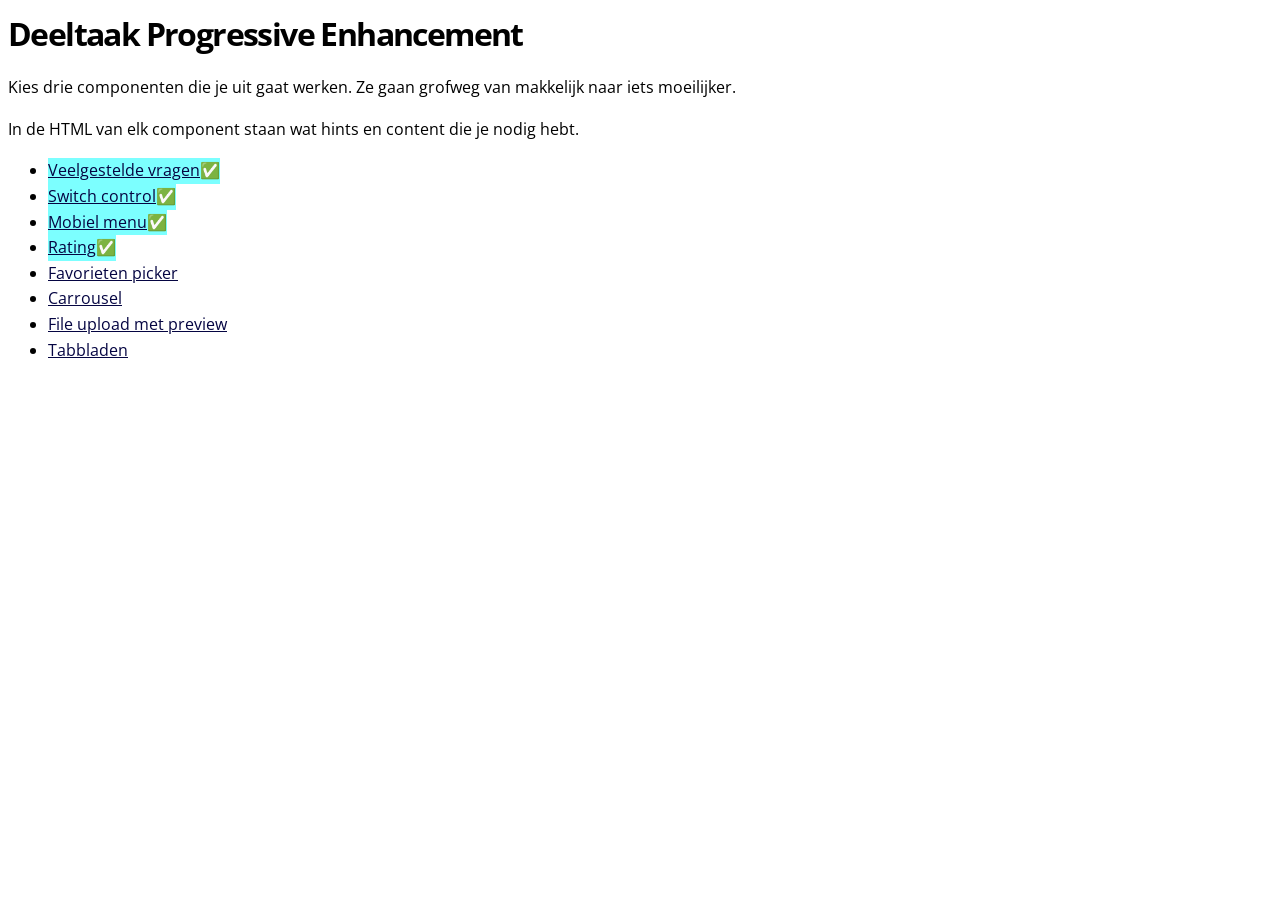
<file: index.html>
<!doctype html>
<html lang="nl">
	<head>
		<meta charset="utf-8">
		<title>Progressive Enhancement / FDND</title>
		<link href="https://fonts.googleapis.com/css2?family=Open+Sans:ital,wght@0,300..800;1,300..800&display=swap" rel="stylesheet">
		<link href="assets/styles.css" rel="stylesheet">
	</head>
	<style>
		.fdnd-nav{
			ul > li:nth-last-of-type(n+5){
				background-color: rgba(0, 255, 255, 0.514);
				width: fit-content;
				&::after{
					content: '✅';
				}
			}
		}
	</style>
	<body>
		<h1>Deeltaak Progressive Enhancement</h1>
		<p>Kies drie componenten die je uit gaat werken. Ze gaan grofweg van makkelijk naar iets moeilijker.</p>
		<p>In de HTML van elk component staan wat hints en content die je nodig hebt.</p>
		<nav class="fdnd-nav">
			<ul>
				<li><a href="faq.html">Veelgestelde vragen</a></li>
				<li><a href="switch.html">Switch control</a></li>
				<li><a href="menu.html">Mobiel menu</a></li>
				<li><a href="rating.html">Rating</a></li>

				<li><a href="pickers.html">Favorieten picker</a></li>
				<li><a href="carrousel.html">Carrousel</a></li>
				<li><a href="file.html">File upload met preview</a></li>
				<li><a href="tabs.html">Tabbladen</a></li>
			</ul>
		</nav>
	</body>
</html>
</file>
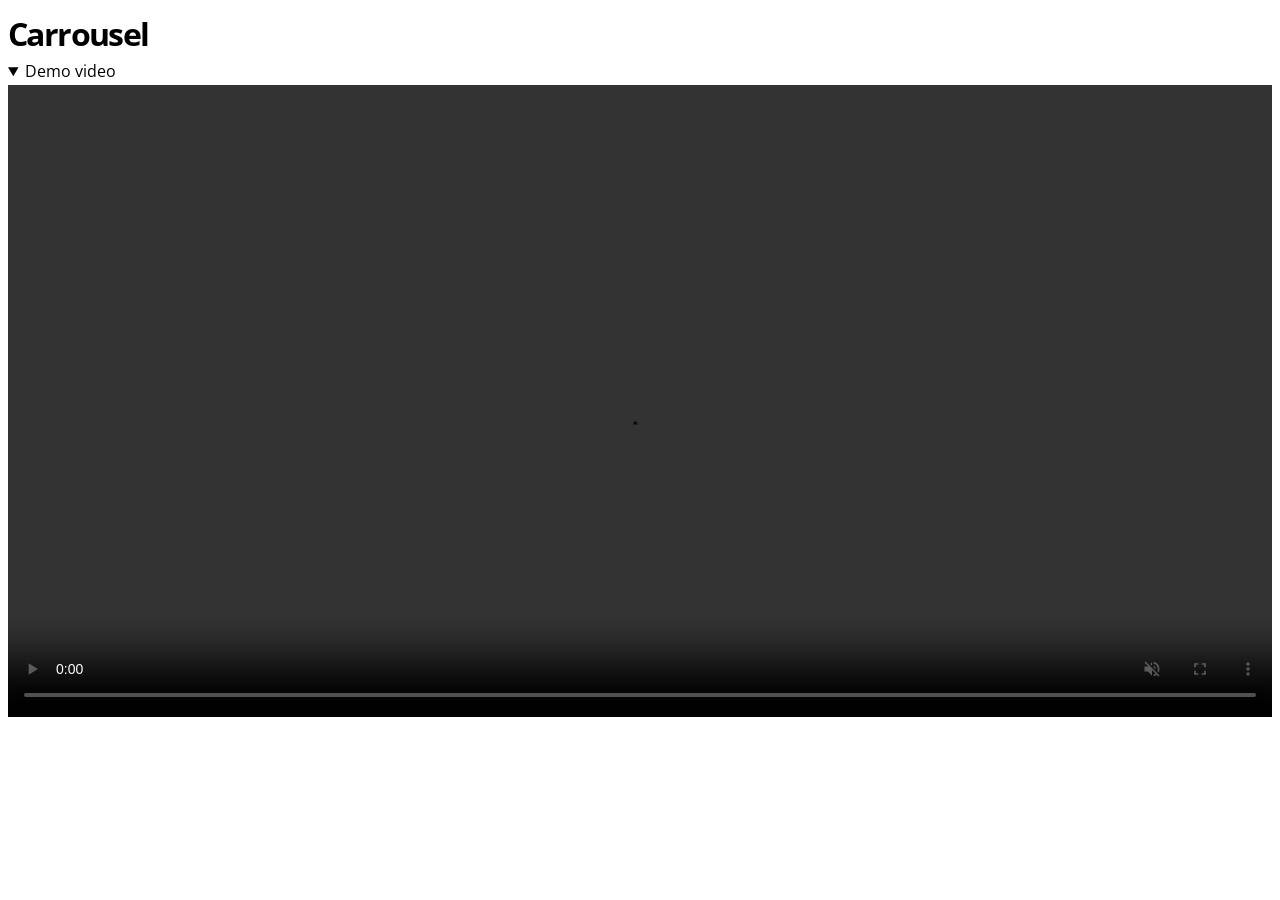
<file: carrousel.html>
<!doctype html>
<html lang="nl">
	<head>
		<meta charset="utf-8">
		<title>Carrousel / Progressive Enhancement / FDND</title>
		<link href="https://fonts.googleapis.com/css2?family=Open+Sans:ital,wght@0,300..800;1,300..800&display=swap" rel="stylesheet">
		<link href="assets/styles.css" rel="stylesheet">
		<style>
			/* Schrijf hier gewoon je CSS voor dit component */

			/* Hint: welk layout model is handig om content naast elkaar te zetten? */
		</style>
		<script type="module">
			/* Schrijf hier eventueel je client-side JavaScript */
		</script>
	</head>
	<body>
		<h1>Carrousel</h1>

		<!-- Content

		“Websites leren bouwen, én praktijkervaring opdoen?”

		“FDND is de enige HBO-opleiding voor Frontend Development in Nederland, in twee jaar stomen wij jou klaar voor het werkveld”

		“Je werkt bij ons aan échte projecten voor échte opdrachtgevers”

		“In het studiomodel werken studenten onder begeleiding van coaches en experts uit het vakgebied aan praktijkgerichte opdrachten”

		“Bij FDND leer je websites bouwen en andere belangrijke skills die jij in de praktijk toe kan passen”

		“Een Associate degree-opleiding is een tweejarige hbo-opleiding op niveau 5”

		-->

		<details open>
			<summary>Demo video</summary>
			<video src="assets/carrousel.mp4" width="1298" height="469" controls muted autoplay loop>
				<a href="assets/carrousel.mp4">assets/carrousel.mp4</a>
			</video>
		</details>
	</body>
</html>
</file>
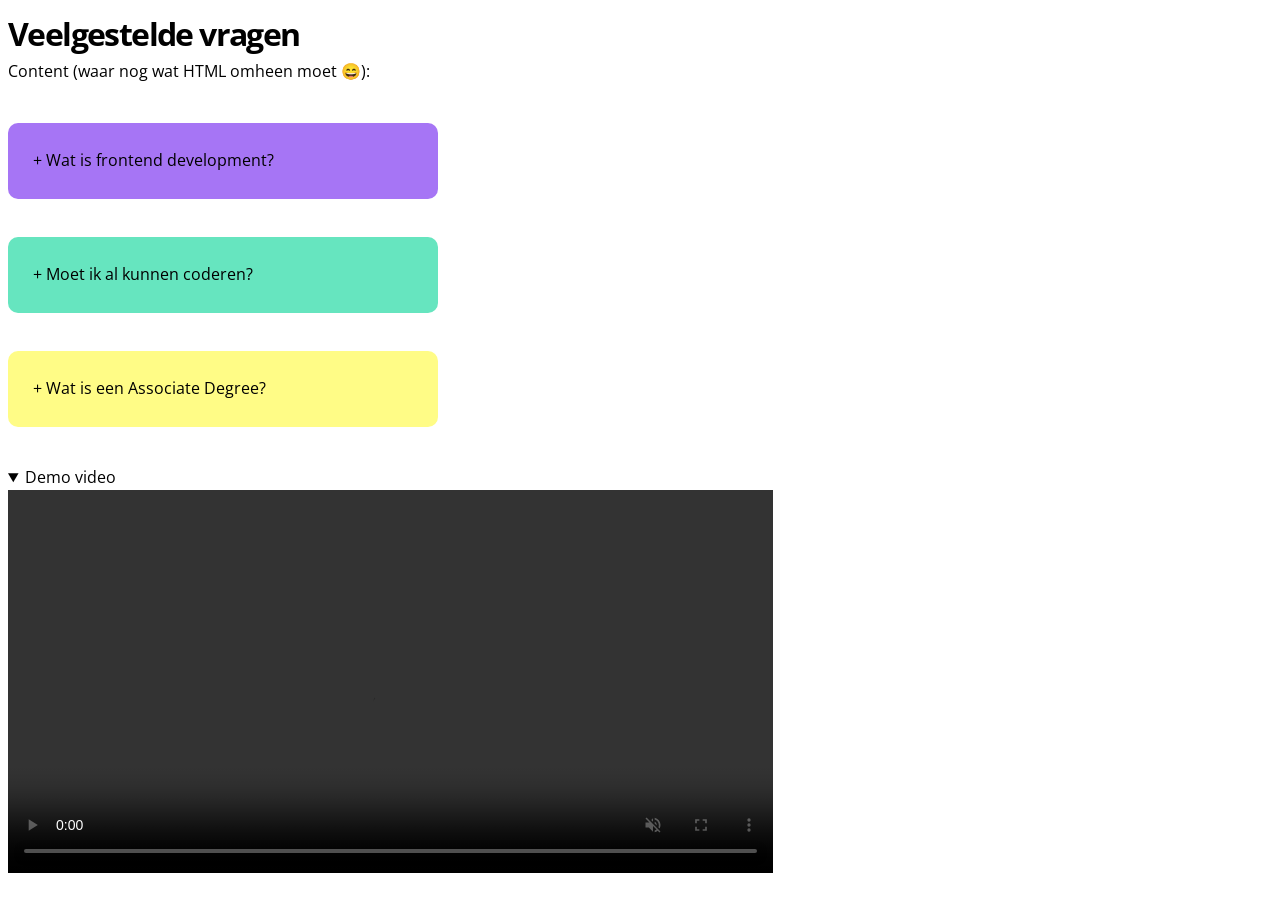
<file: faq.html>
<!doctype html>
<html lang="nl">
	<head>
		<meta charset="utf-8">
		<title>Veelgestelde vragen / Progressive Enhancement / FDND</title>
		<link href="https://fonts.googleapis.com/css2?family=Open+Sans:ital,wght@0,300..800;1,300..800&display=swap" rel="stylesheet">
		<link href="assets/styles.css" rel="stylesheet">
		<style>
			/* Schrijf hier gewoon je CSS voor dit component */

			body{
				--purple: #A675F5;
				--blue: #050542;
				--blue-50: rgba(5, 5, 66, 0.5);
				--green: #66E5BF;
				--yellow: #FFFC86;
			}

			.detail_container{
				position: relative;
				
			}

			.detail_container details{
				/* border: 1px solid; */
				width: auto;
				margin-block: 3%;

				
				summary{
				width: 30%;
				border-radius: 10px;
				padding: 2%;
					&::marker{
						content: '+ ';
					}
				}

				&[open] summary{
					border-radius: 10px 10px 0 0;
						&::marker{
							color: white;
							transform: rotate(45deg);
						}
				
				}


				&:nth-of-type(1){ 
				
					>summary {
						background-color: var(--purple);
					}

					article{
						background-color: var(--purple);
							p{
								margin-block: 0px;
								padding: 2%;
							}
					}
				}
				
				&:nth-of-type(2){ 
				
					>summary {
						background-color: var(--green);
					}
					article{
						background-color: var(--green);
							p{
								margin-block: 0px;
								padding: 2%;
							}
					}
				}
				
				&:nth-of-type(3){ 
				
					>summary {
						background-color: var(--yellow);
					}
					article{
						background-color: var(--yellow);
							p{
								margin-block: 0px;
								padding: 2%;
							}
					}
				}
				
			}

			 
			
			
		</style>
	</head>
	<body>
		<h1>Veelgestelde vragen</h1>


		Content (waar nog wat HTML omheen moet 😄):
		<section class="detail_container">
			<details>
				<summary>Wat is frontend development?</summary>
				<article><p>Een frontend developer ontwerpt en bouwt websites in HTML, CSS en JavaScript. Deze frontend talen leer je bij ons, je hebt dus geen voorkennis nodig.</p></article>
			</details>
			<details>
				<summary>Moet ik al kunnen coderen?</summary>
				<article><p>Nee, je hebt helemaal geen voorkennis nodig om te beginnen aan deze opleiding, we kunnen je alles leren! Als je wel al voorkennis hebt, is dat alleen maar goed, dan kunnen we je helpen je skills te verbeteren en te verdiepen in de stof.</p></article>
			</details>
			<details>
				<summary>Wat is een Associate Degree?</summary>
				<article><p>Een Associate degree-opleiding is een tweejarige hbo-opleiding op niveau 5. Een Ad slaat een brug tussen het mbo-4 (niveau 4) en een hbo-bachelor (niveau 6). Met een Associate degree kies je voor een praktijkgerichte hbo-opleiding; je wordt opgeleid voor een beroep dat aansluit bij de praktijk. In dit geval word je opgeleid tot ‘frontend designer/developer' of kortweg ‘frontender’. Frontenders ontwerpen en maken interactieve, toegankelijke toepassingen voor het web. Frontenders werken binnen het gebied van software development, interactieontwerp en digitaal visueel ontwerp.
				Na afronding van deze tweejarige hbo-opleiding, krijg je een wettelijk erkend hbo-diploma met de graad Associate degree. Met dit Ad-diploma kun je direct aan de slag in het werkveld of doorstromen naar de bacheloropleiding Communication and Multimedia Design (CMD).</p></article>
			</details>
		</section>

		<!-- Hint: Dit stukje HTML geeft het misschien al weg :) -->
		<details open>
			<summary>Demo video</summary>
			<video src="assets/faq.mp4" width="765" height="769" controls muted autoplay loop>
				<a href="assets/faq.mp4">assets/faq.mp4</a>
			</video>
		</details>
	</body>
</html>
</file>
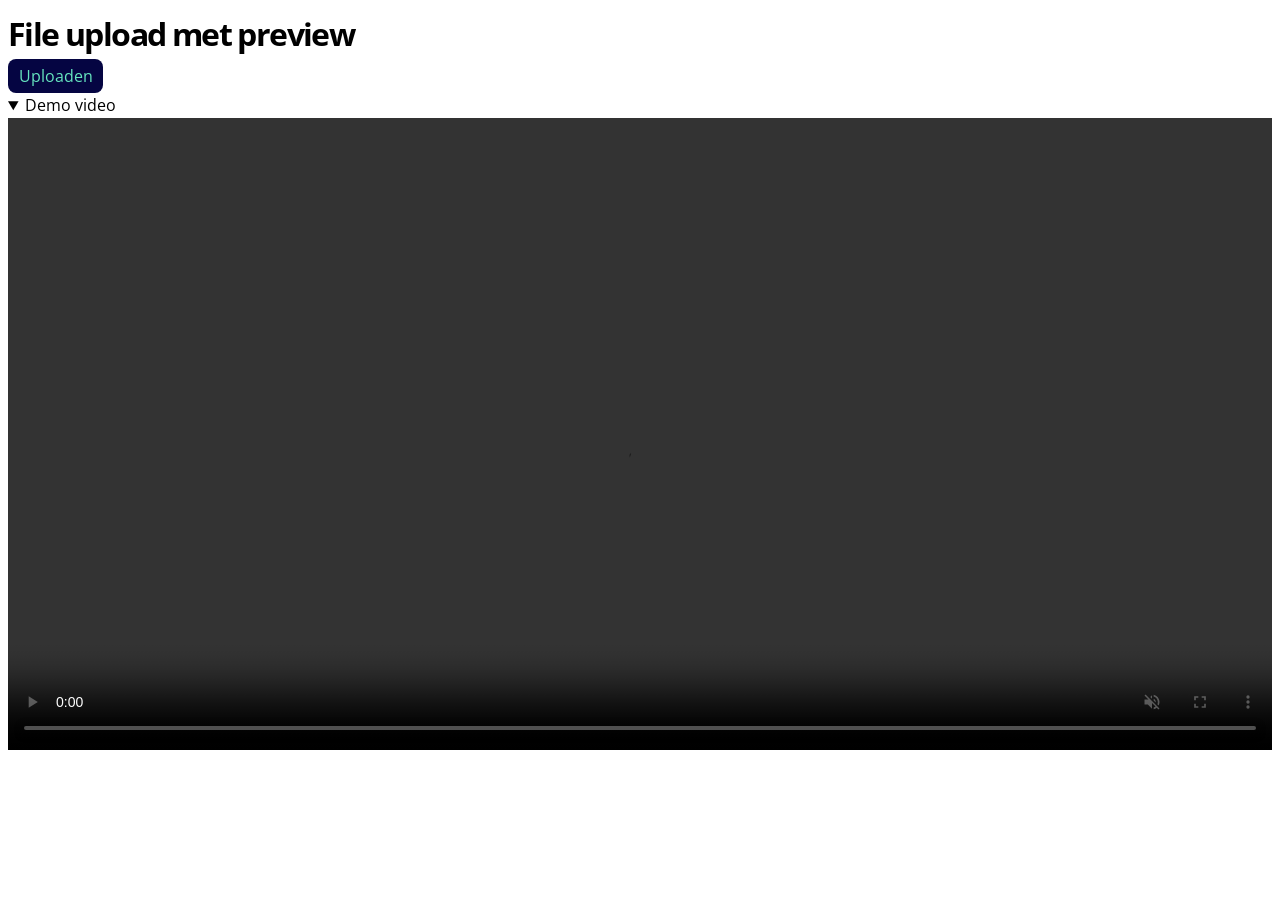
<file: file.html>
<!doctype html>
<html lang="nl">
	<head>
		<meta charset="utf-8">
		<title>File upload met preview / Progressive Enhancement / FDND</title>
		<link href="https://fonts.googleapis.com/css2?family=Open+Sans:ital,wght@0,300..800;1,300..800&display=swap" rel="stylesheet">
		<link href="assets/styles.css" rel="stylesheet">
		<style>
			/* Schrijf hier gewoon je CSS voor dit component */

			/* Hint: Denk niet te ingewikkeld */
		</style>
		<script type="module">
			/* Schrijf hier eventueel je client-side JavaScript */
			
			/* Hint: Met een paar regels kom je al een heel eind */

			/* Hint: Via JS kun je Custom Properties in CSS aanpassen */
		</script>
	</head>
	<body>
		<h1>File upload met preview</h1>

		<!-- Voor het uploaden van een bestand heb je altijd een formulier nodig.
			 Dus die krijg je alvast. Maak je over de server niet druk; het gaat om de UI. -->
		<form method="post">

			<!-- Hint: Denk niet te ingewikkeld -->

			<button type="submit" class="fdnd-button">Uploaden</button>

		</form>

		<details open>
			<summary>Demo video</summary>
			<video src="assets/file.mp4" width="1496" height="496" controls muted autoplay loop>
				<a href="assets/file.mp4">assets/file.mp4</a>
			</video>
		</details>
	</body>
</html>
</file>
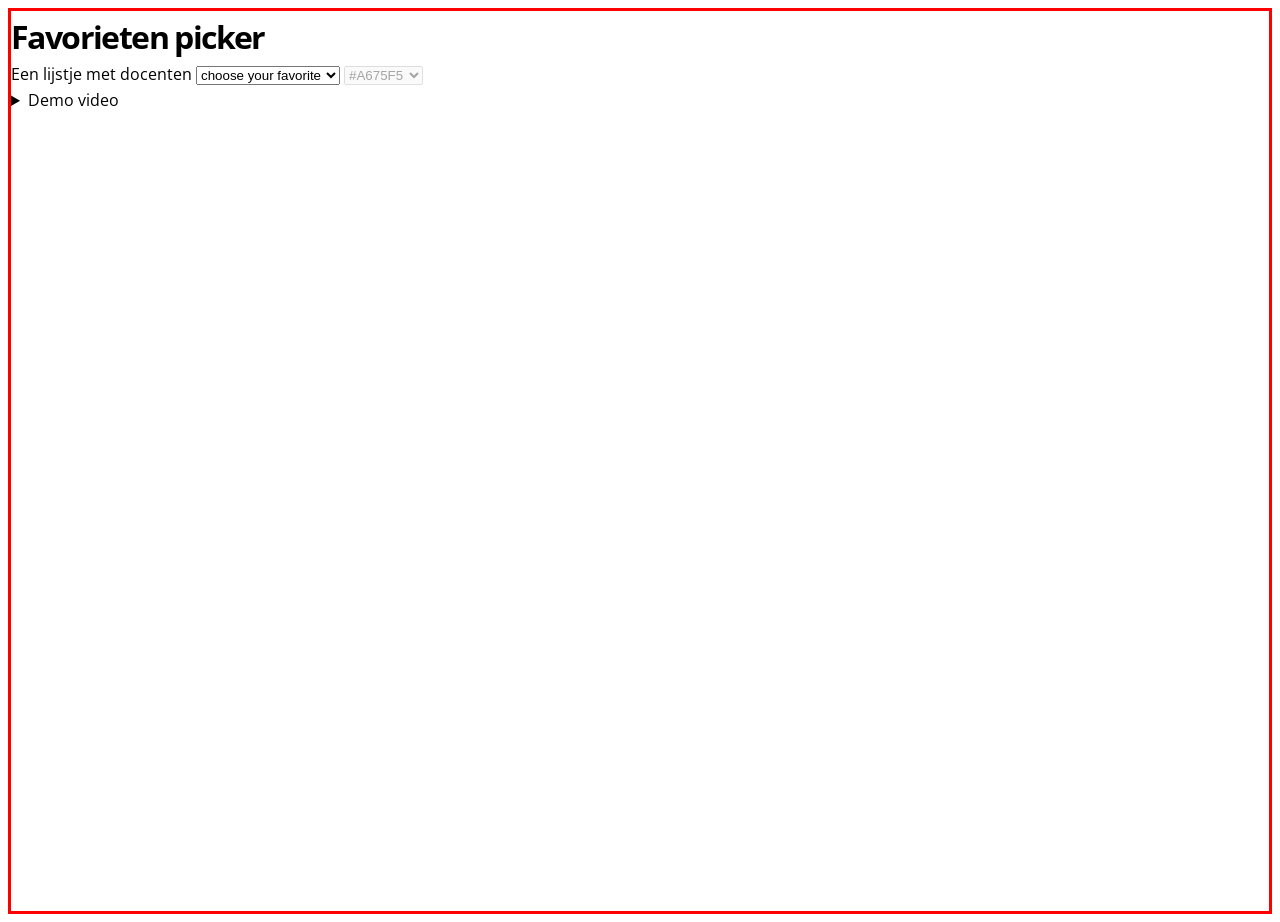
<file: pickers.html>
<!doctype html>
<html lang="nl">
	<head>
		<meta charset="utf-8">
		<title>Favorieten picker / Progressive Enhancement / FDND</title>
		<link href="https://fonts.googleapis.com/css2?family=Open+Sans:ital,wght@0,300..800;1,300..800&display=swap" rel="stylesheet">
		<link href="assets/styles.css" rel="stylesheet">
		<style>
			
			body{
				border: solid red;
				height: 100vh;
			}

			/* Hint: Dit component kun je volledig met HTML en CSS bouwen */

			/* Hint: Kijk eens naar field-sizing */
		</style>
	</head>

	<body>
		<h1>Favorieten picker</h1>

		<form>

			<!-- Hint: hoe kun je aan een invoerelement een lijst meegeven? -->

			<label for="docenten">Een lijstje met docenten</label>
			<select required>
				<option id="docenten" >choose your favorite</option>
				
					<option value="Berat Zekaj">Berat Zekaj</option>
					<option value="Charley Muhren">Charley Muhren</option>
					<option value="Cyd Stumpel">Cyd Stumpel</option>
					<option value="Dorien Drees">Dorien Drees</option>
					<option value="Joost Faber">Joost Faber</option>
					<option value="Justus Sturkenboom">Justus Sturkenboom</option>
					<option value="Koop Reijnders">Koop Reijnders</option>
					<option value="Krijn Hoetmer">Krijn Hoetmer</option>
					<option value="Sanne 't Hooft">Sanne 't Hooft</option>
					<option value="Suus ten Voorde">Suus ten Voorde</option>
				</option>
			</select>
			

			<select name="" id="" disabled="disabled">
				<option value="">#A675F5</option>
				<option value="">#050542</option>
				<option value="">#66E5BF</option>
				<option value="">#FFFC86</option>
				
				
				
				
			</select>

		</form>

		<details>
			<summary>Demo video</summary>
			<video src="assets/pickers.mp4" width="749" height="417" controls muted autoplay loop>
				<a href="assets/pickers.mp4">assets/pickers.mp4</a>
			</video>
		</details>
	</body>
</html>
</file>
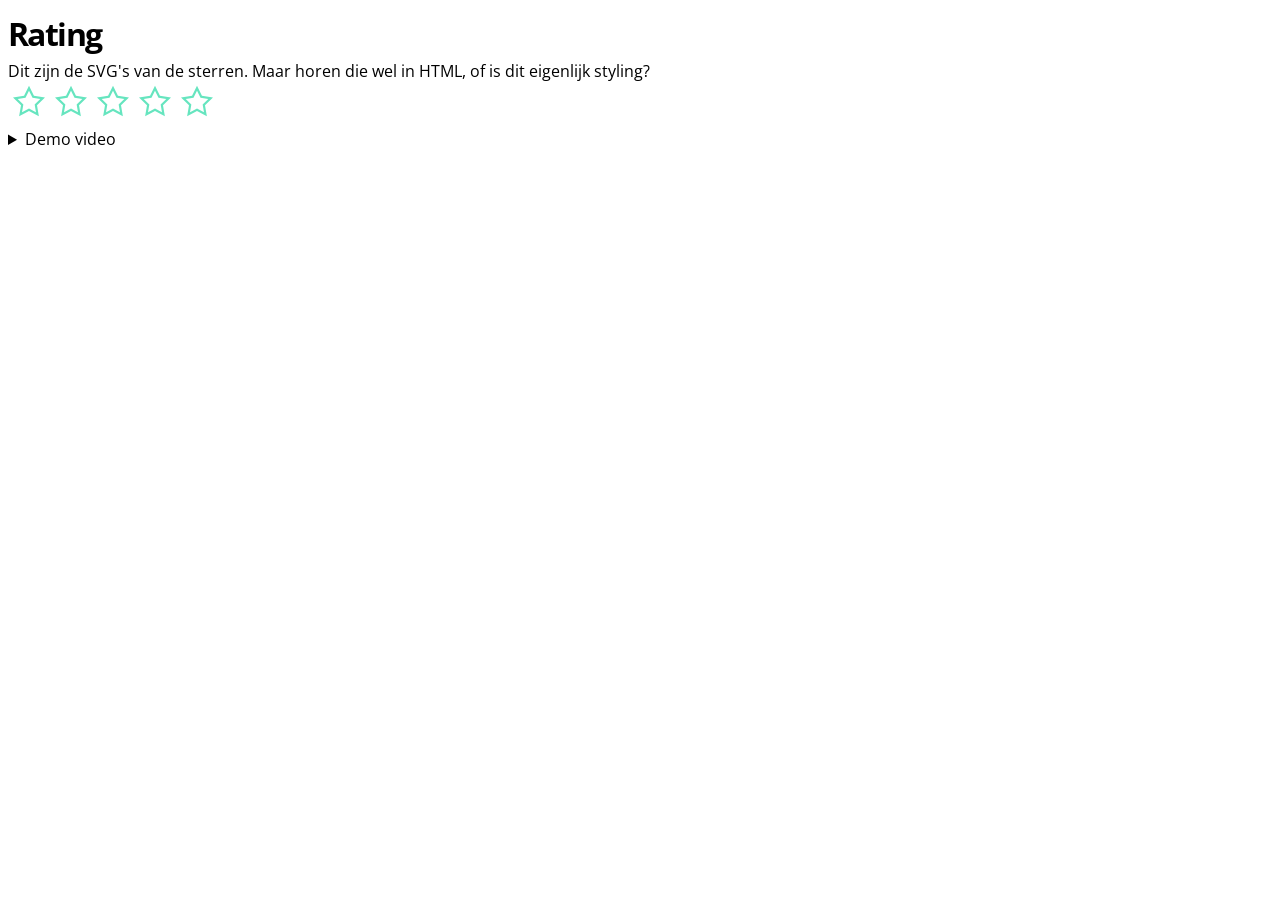
<file: rating.html>
<!doctype html>
<html lang="nl">
	<head>
		<meta charset="utf-8">
		<title>Rating / Progressive Enhancement / FDND</title>
		<link href="https://fonts.googleapis.com/css2?family=Open+Sans:ital,wght@0,300..800;1,300..800&display=swap" rel="stylesheet">
		<link href="assets/styles.css" rel="stylesheet">
		<style>
			/* Schrijf hier gewoon je CSS voor dit component */
			
			/* Hint: als je de sterren als achtergrond voor iets wilt gebruiken, zijn dit de SVG's die je kunt gebruiken:
				url('data:image/svg+xml,<svg xmlns="http://www.w3.org/2000/svg" viewBox="0 0 32 32"><path fill="%2366E5BF" d="M32 12.408l-11.056-1.607-4.944-10.018-4.944 10.018-11.056 1.607 8 7.798-1.889 11.011 9.889-5.199 9.889 5.199-1.889-11.011 8-7.798zM16 23.547l-6.983 3.671 1.334-7.776-5.65-5.507 7.808-1.134 3.492-7.075 3.492 7.075 7.807 1.134-5.65 5.507 1.334 7.776-6.983-3.671z"></path></svg>')
				url('data:image/svg+xml,<svg xmlns="http://www.w3.org/2000/svg" viewBox="0 0 32 32"><path fill="%2366E5BF" d="M32 12.408l-11.056-1.607-4.944-10.018-4.944 10.018-11.056 1.607 8 7.798-1.889 11.011 9.889-5.199 9.889 5.199-1.889-11.011 8-7.798z"></path></svg>')
			*/

			/* Hint: met Grid Layout kun je elementen over elkaar heen leggen */

			.starGrid{
				display: flex;
				flex-direction: row-reverse;
				width: min-content;
				height: min-content;
				
				input{appearance: none;}

				label{
					width: 2rem;
					height: min-content;
					padding-inline: 5px;
					display: grid;
					grid-template-areas: 'a';
				}

			
				&:has(input:checked) label:has(input:checked){
					 span:nth-of-type(2){
						opacity: 1;
					}

					~ label:nth-last-of-type(n) span:nth-of-type(2){
						opacity: 1;
					}
				}
				&:has(:hover) label:has(:hover){
					 span:nth-of-type(2){
						opacity: 1;
					}

					~ label:nth-last-of-type(n) span:nth-of-type(2){
						opacity: 1;
					}
				}
			

				label:nth-of-type(n) span{
						grid-area: a;
						
						&:nth-of-type(1){
							z-index: 0;
						}
						&:nth-of-type(2){	
							z-index: 2;
							opacity: 0;
							&:hover{
								opacity: 1;
							}
						}
						
					}
				}
				 


			

		</style>
	</head>
	<body>
		<h1>Rating</h1>

		Dit zijn de SVG's van de sterren. Maar horen die wel in HTML, of is dit eigenlijk styling?
		<form method="post">
			<article class="starGrid">


				<label for="star1">
					<input type="radio" name="star" id="star1" value="5">
					<span>
						<svg xmlns="http://www.w3.org/2000/svg" viewBox="0 0 32 32">
							<path fill="#66E5BF" d="M32 12.408l-11.056-1.607-4.944-10.018-4.944 10.018-11.056 1.607 8 7.798-1.889 11.011 9.889-5.199 9.889 5.199-1.889-11.011 8-7.798zM16 23.547l-6.983 3.671 1.334-7.776-5.65-5.507 7.808-1.134 3.492-7.075 3.492 7.075 7.807 1.134-5.65 5.507 1.334 7.776-6.983-3.671z"></path>
						</svg>
					</span>
					<span>
						<svg xmlns="http://www.w3.org/2000/svg" viewBox="0 0 32 32">
							<path fill="#66E5BF" d="M32 12.408l-11.056-1.607-4.944-10.018-4.944 10.018-11.056 1.607 8 7.798-1.889 11.011 9.889-5.199 9.889 5.199-1.889-11.011 8-7.798z"></path>
						</svg>
					</span>
					
				</label>
			
				<label for="star2">
					<input type="radio" name="star" id="star2" value="4">
					<span>
						<svg xmlns="http://www.w3.org/2000/svg" viewBox="0 0 32 32">
							<path fill="#66E5BF" d="M32 12.408l-11.056-1.607-4.944-10.018-4.944 10.018-11.056 1.607 8 7.798-1.889 11.011 9.889-5.199 9.889 5.199-1.889-11.011 8-7.798zM16 23.547l-6.983 3.671 1.334-7.776-5.65-5.507 7.808-1.134 3.492-7.075 3.492 7.075 7.807 1.134-5.65 5.507 1.334 7.776-6.983-3.671z"></path>
						</svg>
					</span>
					<span>
						<svg xmlns="http://www.w3.org/2000/svg" viewBox="0 0 32 32">
							<path fill="#66E5BF" d="M32 12.408l-11.056-1.607-4.944-10.018-4.944 10.018-11.056 1.607 8 7.798-1.889 11.011 9.889-5.199 9.889 5.199-1.889-11.011 8-7.798z"></path>
						</svg>
					</span>
					
				</label>
			
				<label for="star3">
					<input type="radio" name="star" id="star3" value="3">
					<span>
						<svg xmlns="http://www.w3.org/2000/svg" viewBox="0 0 32 32">
							<path fill="#66E5BF" d="M32 12.408l-11.056-1.607-4.944-10.018-4.944 10.018-11.056 1.607 8 7.798-1.889 11.011 9.889-5.199 9.889 5.199-1.889-11.011 8-7.798zM16 23.547l-6.983 3.671 1.334-7.776-5.65-5.507 7.808-1.134 3.492-7.075 3.492 7.075 7.807 1.134-5.65 5.507 1.334 7.776-6.983-3.671z"></path>
						</svg>
					</span>
					<span>
						<svg xmlns="http://www.w3.org/2000/svg" viewBox="0 0 32 32">
							<path fill="#66E5BF" d="M32 12.408l-11.056-1.607-4.944-10.018-4.944 10.018-11.056 1.607 8 7.798-1.889 11.011 9.889-5.199 9.889 5.199-1.889-11.011 8-7.798z"></path>
						</svg>
					</span>
					
				</label>
			
				<label for="star4">
					<input type="radio" name="star" id="star4" value="2">
					<span>
						<svg xmlns="http://www.w3.org/2000/svg" viewBox="0 0 32 32">
							<path fill="#66E5BF" d="M32 12.408l-11.056-1.607-4.944-10.018-4.944 10.018-11.056 1.607 8 7.798-1.889 11.011 9.889-5.199 9.889 5.199-1.889-11.011 8-7.798zM16 23.547l-6.983 3.671 1.334-7.776-5.65-5.507 7.808-1.134 3.492-7.075 3.492 7.075 7.807 1.134-5.65 5.507 1.334 7.776-6.983-3.671z"></path>
						</svg>
					</span>
					<span>
						<svg xmlns="http://www.w3.org/2000/svg" viewBox="0 0 32 32">
							<path fill="#66E5BF" d="M32 12.408l-11.056-1.607-4.944-10.018-4.944 10.018-11.056 1.607 8 7.798-1.889 11.011 9.889-5.199 9.889 5.199-1.889-11.011 8-7.798z"></path>
						</svg>
					</span>
					
				</label>
			
				<label for="star5">
					<input type="radio" name="star" id="star5" value="1">
					<span>
						<svg xmlns="http://www.w3.org/2000/svg" viewBox="0 0 32 32">
							<path fill="#66E5BF" d="M32 12.408l-11.056-1.607-4.944-10.018-4.944 10.018-11.056 1.607 8 7.798-1.889 11.011 9.889-5.199 9.889 5.199-1.889-11.011 8-7.798zM16 23.547l-6.983 3.671 1.334-7.776-5.65-5.507 7.808-1.134 3.492-7.075 3.492 7.075 7.807 1.134-5.65 5.507 1.334 7.776-6.983-3.671z"></path>
						</svg>
					</span>
					<span>
						<svg xmlns="http://www.w3.org/2000/svg" viewBox="0 0 32 32">
							<path fill="#66E5BF" d="M32 12.408l-11.056-1.607-4.944-10.018-4.944 10.018-11.056 1.607 8 7.798-1.889 11.011 9.889-5.199 9.889 5.199-1.889-11.011 8-7.798z"></path>
						</svg>
					</span>
					
				</label>
				
			</article>

		<!-- Waarschijnlijk wil je je rating ooit opslaan, dus heb je een formulier nodig -->

		<!-- Hint: hoeveel verschillende ratings kun je geven? -->

		</form>

		<details>
			<summary>Demo video</summary>
			<video src="assets/rating.mp4" width="271" height="110" controls muted autoplay loop>
				<a href="assets/rating.mp4">assets/rating.mp4</a>
			</video>
		</details>
	</body>
</html>
</file>
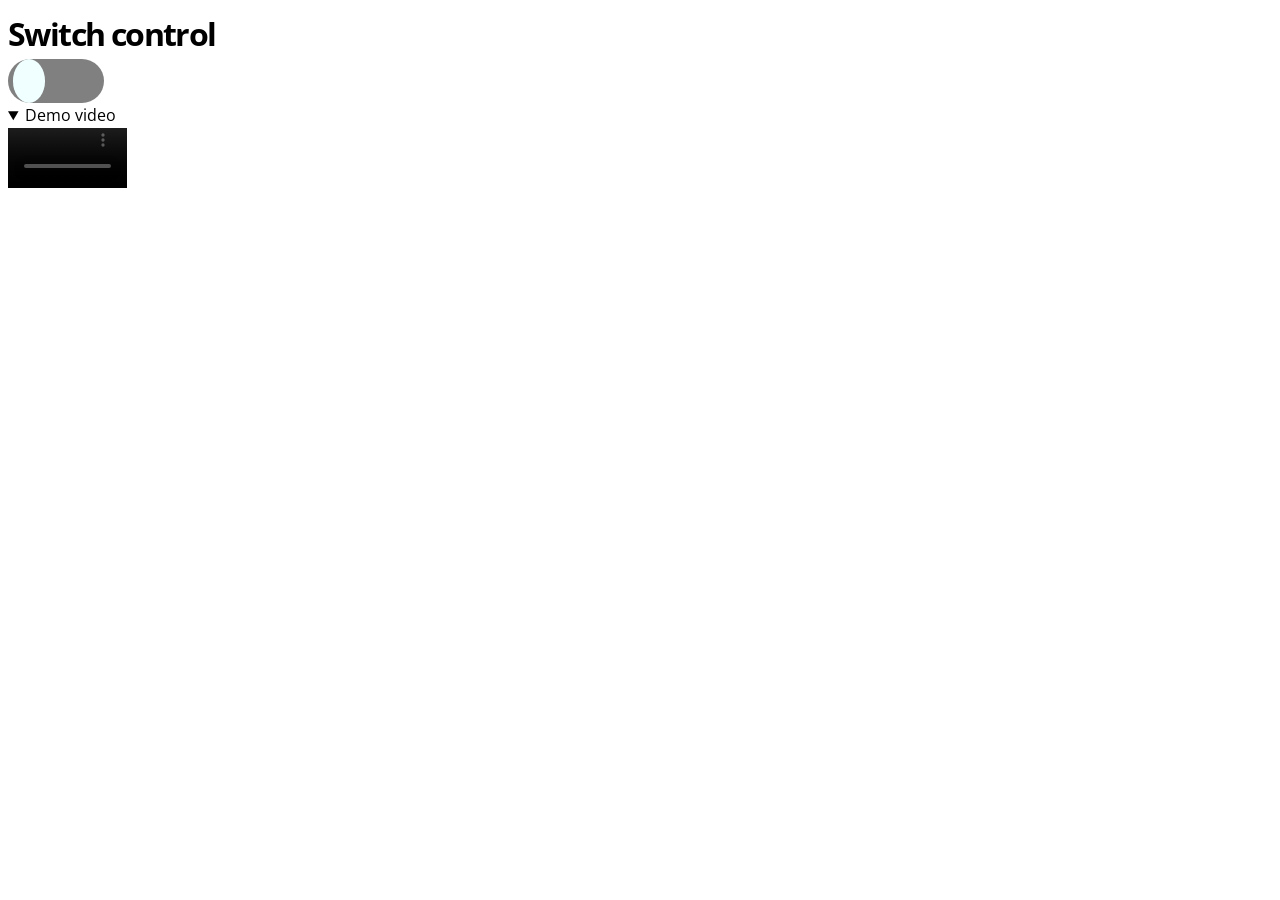
<file: switch.html>
<!doctype html>
<html lang="nl">
	<head>
		<meta charset="utf-8">
		<title>Switch control / Progressive Enhancement / FDND</title>
		<link href="https://fonts.googleapis.com/css2?family=Open+Sans:ital,wght@0,300..800;1,300..800&display=swap" rel="stylesheet">
		<link href="assets/styles.css" rel="stylesheet">
		<style>
			/* Schrijf hier gewoon je CSS voor dit component */

			.switch_container{
				width: 6rem;
				aspect-ratio: 16/5;
				border-radius: 25px;
				position: relative;
				/* transition: 1s ease-in-out; */
				background-color:grey;
				#switch::before{
					content: '';
					position: absolute;
					left: 5%;
					top: 0;
					bottom: 0;
					width: 2rem;
					border-radius: 50%;
					z-index: 5;
					aspect-ratio: 1;
					margin: auto;
					background-color: azure;
				}

				&:has(#switch:checked){
					background-color: aquamarine;

					#switch::before{
					content: 'aan';
					position: absolute;
					left: auto;
					right: 5%;
					place-content: center;
					padding-left: 3%;
					
					/* outline: solid; */
					border-radius: 50%;
					
				}




				}
			}

			.switch_container label{
				position: absolute;
				inset: 0;
				border-radius: inherit;
			}

			#switch{
				width: 100%;
				height: 100%;
				padding: 1px;
				appearance: none;
				z-index: 4;
				transition:all ease-in-out;
			}
			
			
		</style>
	</head>
	<body>
		<h1>Switch control</h1>
		
		<!-- Hint: Op het WebKit blog stond hierover vorige maand een goed artikel -->
		<div class="switch_container">
			<label for="switch">
			</label>
			<input type="checkbox" name="switch" id="switch">
		</div>
		<!-- <br>
		<div class="switch_container">
			<label for="switch">
			</label>
			<input type="checkbox" name="switch_two" id="switch">
		</div> -->

		<details open>
			<summary>Demo video</summary>
			<video src="assets/switch.mp4" width="119" height="67" controls muted autoplay loop>
				<a href="assets/switch.mp4">assets/switch.mp4</a>
			</video>
		</details>
	</body>
</html>
</file>
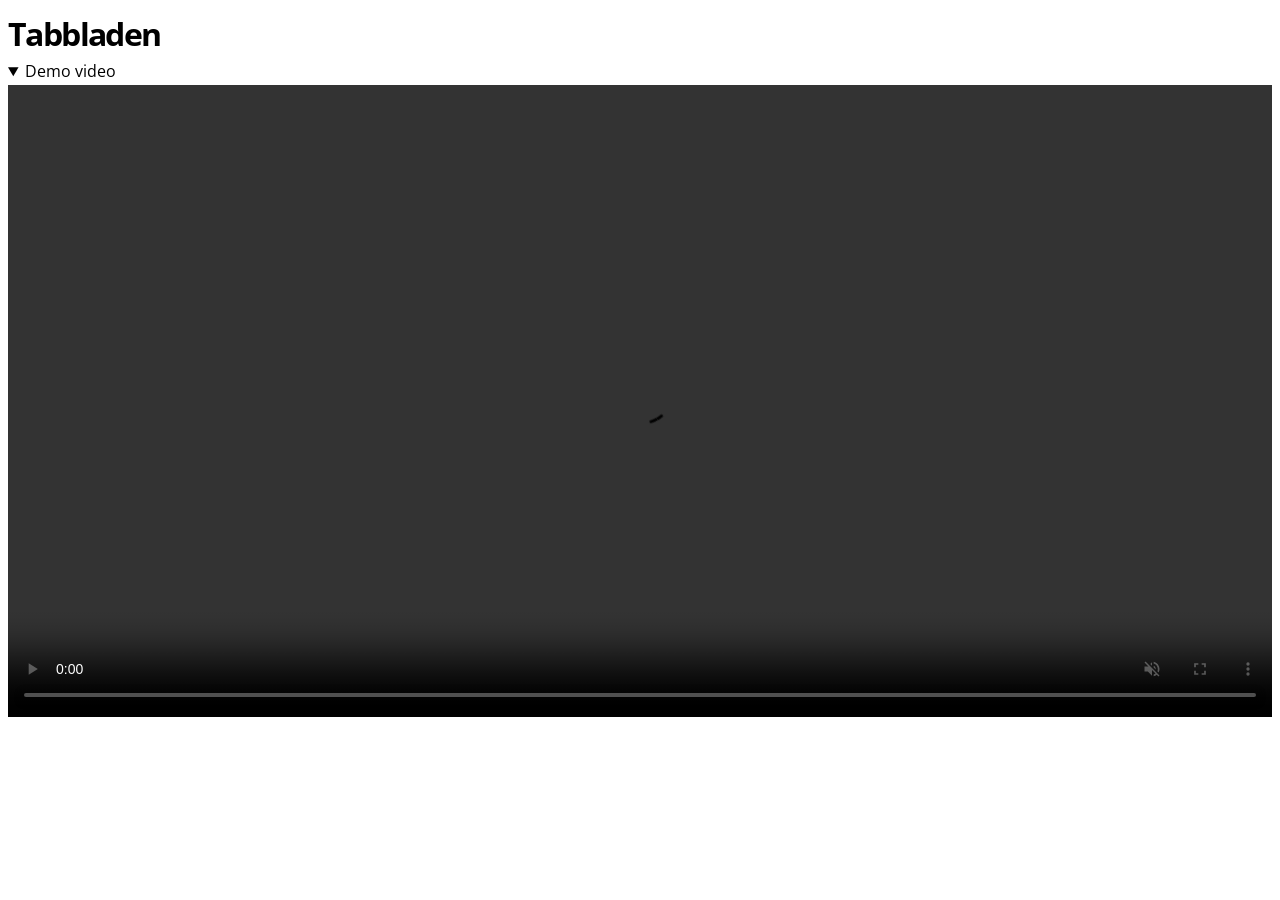
<file: tabs.html>
<!doctype html>
<html lang="nl">
	<head>
		<meta charset="utf-8">
		<title>Tabbladen / Progressive Enhancement / FDND</title>
		<link href="https://fonts.googleapis.com/css2?family=Open+Sans:ital,wght@0,300..800;1,300..800&display=swap" rel="stylesheet">
		<link href="assets/styles.css" rel="stylesheet">
		<style>
			/* Schrijf hier gewoon je CSS voor dit component */

			/* Hint: kijk eens naar de :target selector */
		</style>
		<script type="module">
			/* Schrijf hier eventueel je client-side JavaScript */
		</script>
	</head>
	<body>
		<h1>Tabbladen</h1>

		<!-- Hint: vraag je af wat tabbladen eigenlijk zijn -->

		<!-- Content

		Docenten
		Sprints
		Gedragscriteria
		Open avond

		<ol>
			<li>Berat Zekaj</li>
			<li>Charley Muhren</li>
			<li>Cyd Stumpel</li>
			<li>Dorien Drees</li>
			<li>Joost Faber</li>
			<li>Justus Sturkenboom</li>
			<li>Koop Reijnders</li>
			<li>Krijn Hoetmer</li>
			<li>Sanne 't Hooft</li>
			<li>Suus ten Voorde</li>
		</ol>

		<ol>
			<li>Your Tribe</li>
			<li>The Client</li>
			<li>All Human</li>
			<li>Look and Feel</li>
			<li>Fix the Flow</li>
			<li>The Startup</li>
			<li>Connect Your Tribe</li>
			<li>Server-Side Rendering</li>
			<li>The Web is for Everyone</li>
			<li>Performance Matters</li>
			<li>Connecting People</li>
			<li>Proof of Concept</li>
			<li>Your Tribe for Life</li>
			<li>Lose Your Head</li>
			<li>Choices, Choices</li>
			<li>Don't Repeat Yourself</li>
			<li>Back to Static</li>
			<li>Let's JAM</li>
			<li>Free Space</li>
			<li>Final Sprint</li>
		</ol>

		<ol>
			<li>Methodisch handelen
				<ol>
					<li>Kiest binnen projecten passende fases van de development-lifecycle.</li>
					<li>Combineert aangeboden principes en conventies op het gebied van frontend design en development.</li>
					<li>Houdt in beginnende mate rekening met de belangen van de eindgebruiker bij het realiseren van een oplossing voor een opdrachtgever.</li>
				</ol>
			</li>
			<li>Samenwerken
				<ol>
					<li>Werkt in teams, vraagt begeleiding waar nodig en geeft feedback aan teamleden.</li>
					<li>Draagt verantwoording voor eigen resultaten, verwerkt ontvangen feedback en wijst teamleden op hun verantwoording.</li>
					<li>Identificeert diversiteit binnen teams en handelt respectvol naar anderen.</li>
				</ol>
			</li>
			<li>Communiceren
				<ol>
					<li>Luistert en vraagt door, neemt wat een ander zegt serieus.</li>
					<li>Kan ontwerpkeuzes, eigen ideeën en producten begrijpelijk overbrengen aan belanghebbenden.</li>
					<li>Documenteert op professionele wijze en houdt voortgang bij.</li>
				</ol>
			</li>
			<li>Probleemoplossend vermogen
				<ol>
					<li>Analyseert een vraag, signaleert knelpunten en volgt de aangeboden oplossingsrichting.</li>
					<li>Schetst om gedachten en processen te verkennen en abstracte begrippen over te brengen.</li>
					<li>Bedenkt en implementeert complexere frontend code en gebruikt daarbij API's en databases.</li>
				</ol>
			</li>
			<li>Lerend vermogen
				<ol>
					<li>Volgt aangeboden internationale ontwikkelingen in het vakgebied.</li>
					<li>Maakt aangeboden en zelf gevonden materie eigen en gebruikt dit bij leertaken, deelt ervaring binnen de squad.</li>
					<li>Kent eigen capaciteiten en beperkingen, vergelijkt dit met het vermogen van anderen en maakt dit bespreekbaar.</li>
				</ol>
			</li>
		</ol>

		<p>Open avond 16 april</p>
		<p>Op de open dag proef je de sfeer en ontdek je hoe het is om aan de HvA te studeren. Je maakt kennis met studenten en docenten van de opleiding.</p>
		<p>Stel je vragen over studiekeuze, studeren met een functiebeperking en toelating op het studiekeuzeplein. Heb je nog vragen over de opleiding? We staan tijdens de open dag/avond klaar om al jouw vragen te beantwoorden.</p>

		-->

		<details open>
			<summary>Demo video</summary>
			<video src="assets/tabs.mp4" width="1298" height="505" controls muted autoplay loop>
				<a href="assets/tabs.mp4">assets/tabs.mp4</a>
			</video>
		</details>
	</body>
</html>
</file>
<file: assets/styles.css>
/*

Deze CSS hoef je niet aan te passen; dit zijn algemene stijlen voor elke pagina.
Gebruik het <style> element in het bestand van het component, waar ook wat hints staan.

*/



body {
	/* Je kunt de volgende FDND kleuren gebruiken in je code */
	--purple: #A675F5;
	--blue: #050542;
	--blue-50: rgba(5, 5, 66, 0.5);
	--green: #66E5BF;
	--yellow: #FFFC86;

	font-family: 'Open Sans', sans-serif;
	line-height: 1.6;
}

h1 {
	margin: 0;
	letter-spacing: -0.05em;
}

.fdnd-nav a {
	color: var(--blue);
}
.fdnd-nav a:hover, .fdnd-nav a:focus-visible {
	text-decoration: none;
}

/* En als je een simpele button wilt, kun je deze class gebruiken */
.fdnd-button {
	padding: .3em .6em;
	border: 1px solid transparent;
	border-radius: .5rem;
	font-family: inherit;
	font-size: inherit;
	text-decoration: none;
	color: var(--green);
	background: var(--blue);
	cursor: pointer;
}

video {
	max-width: 100%;
	height: auto;
}

/* Alle focus states zijn al voor je gedaan, dus maak je daar niet druk om */
:focus-visible {
	outline: 3px solid var(--blue);
	outline-offset: 3px;
}
</file>
